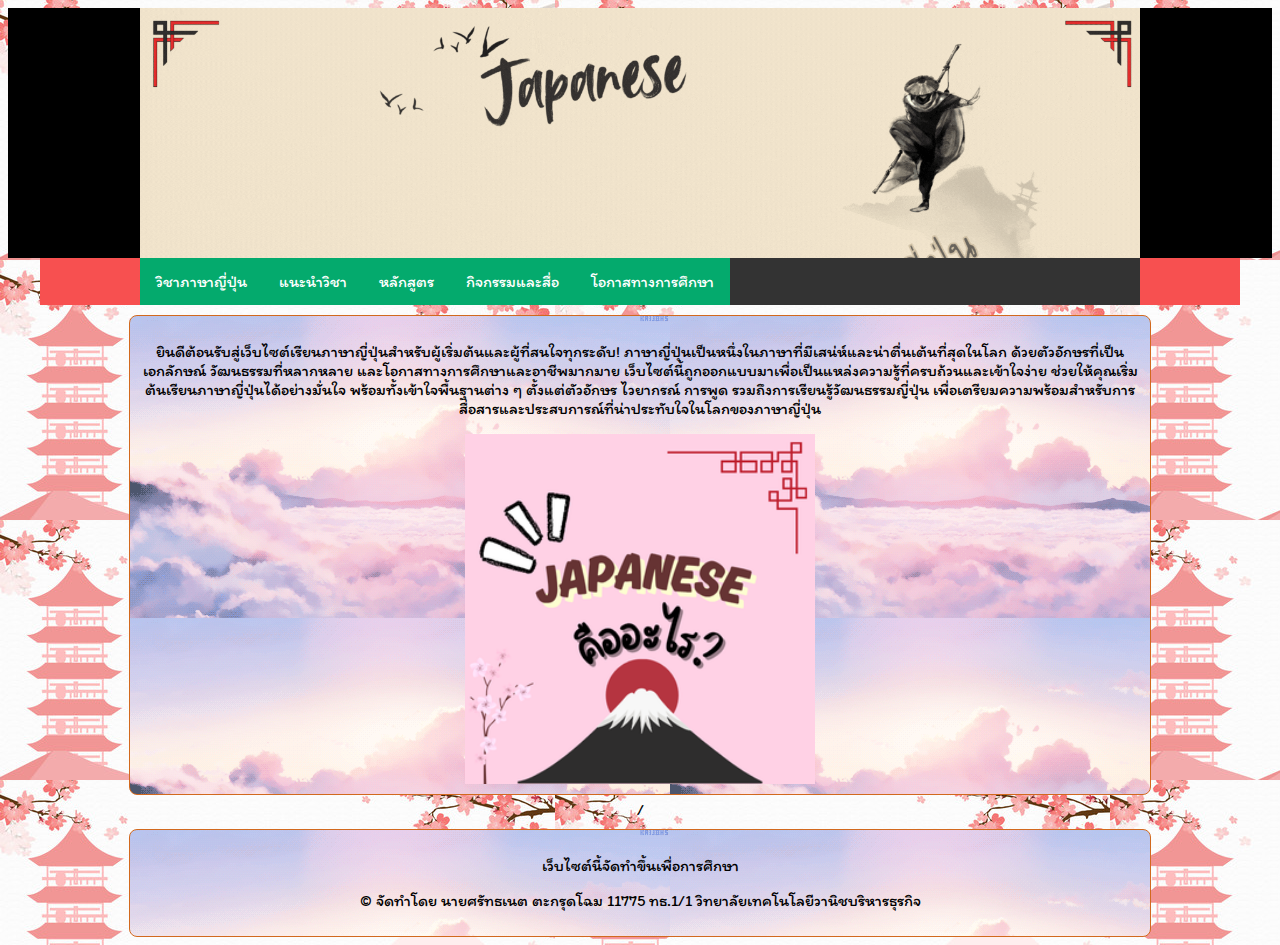
<file: index.html>
<!DOCTYPE html>
<html lang="en">
<head>
    <meta charset="UTF-8">
    <meta name="viewport" content="width=device-width, initial-scale=1.0">
    <title>วิชาภาษาญี่ปุ่น</title>

<link href="style.css" rel="stylesheet" type="text/css" />
<link rel="preconnect" href="https://fonts.googleapis.com">
<link rel="preconnect" href="https://fonts.gstatic.com" crossorigin>
<link href="https://fonts.googleapis.com/css2?family=Itim&family=Prompt&display=swap" rel="stylesheet">

</head>

<body class="itim-regular">
    <div class="header">
        <img class="img-head" src="images/Banner.GIF.gif" alt="Banner Japanese" width="100%"/>
    </div>

    <div class="navigator">
        <div class="menubar">
            <ul class="ul-menu">
                <li class="li-menu active">
                    <a href="index.html">วิชาภาษาญี่ปุ่น</a>
                </li>

                <li class="li-menu active">
                    <a href="introduction.html">แนะนำวิชา</a>
                </li>

                <li class="li-menu active"><a href="course.html">หลักสูตร</a>
                </li>

                <li class="li-menu active"><a href="Activities.html">กิจกรรมและสื่อ</a>
                </li>

                <li class="li-menu active"><a href="educational.html">โอกาสทางการศึกษา</a>
                </li>
                
            </ul>
        </div>

    </div>

    <div class="content">
        <p>ยินดีต้อนรับสู่เว็บไซต์เรียนภาษาญี่ปุ่นสำหรับผู้เริ่มต้นและผู้ที่สนใจทุกระดับ! ภาษาญี่ปุ่นเป็นหนึ่งในภาษาที่มีเสน่ห์และน่าตื่นเต้นที่สุดในโลก ด้วยตัวอักษรที่เป็นเอกลักษณ์ วัฒนธรรมที่หลากหลาย และโอกาสทางการศึกษาและอาชีพมากมาย เว็บไซต์นี้ถูกออกแบบมาเพื่อเป็นแหล่งความรู้ที่ครบถ้วนและเข้าใจง่าย ช่วยให้คุณเริ่มต้นเรียนภาษาญี่ปุ่นได้อย่างมั่นใจ พร้อมทั้งเข้าใจพื้นฐานต่าง ๆ ตั้งแต่ตัวอักษร ไวยากรณ์ การพูด รวมถึงการเรียนรู้วัฒนธรรมญี่ปุ่น เพื่อเตรียมความพร้อมสำหรับการสื่อสารและประสบการณ์ที่น่าประทับใจในโลกของภาษาญี่ปุ่น</p>
        <img src="images/Image (1).png" alt="Banner Japanese" width="30%"/>
    </div>/

    <div class="footer">
        <p>เว็บไซต์นี้จัดทำขึ้นเพื่อการศึกษา</p>
        <p>&copy; จัดทำโดย นายศรัทธเนต ตะกรุดโฉม 11775 ทธ.1/1 วิทยาลัยเทคโนโลยีวานิชบริหารธุรกิจ</p>
    </div>
</body>
</html>
</file>
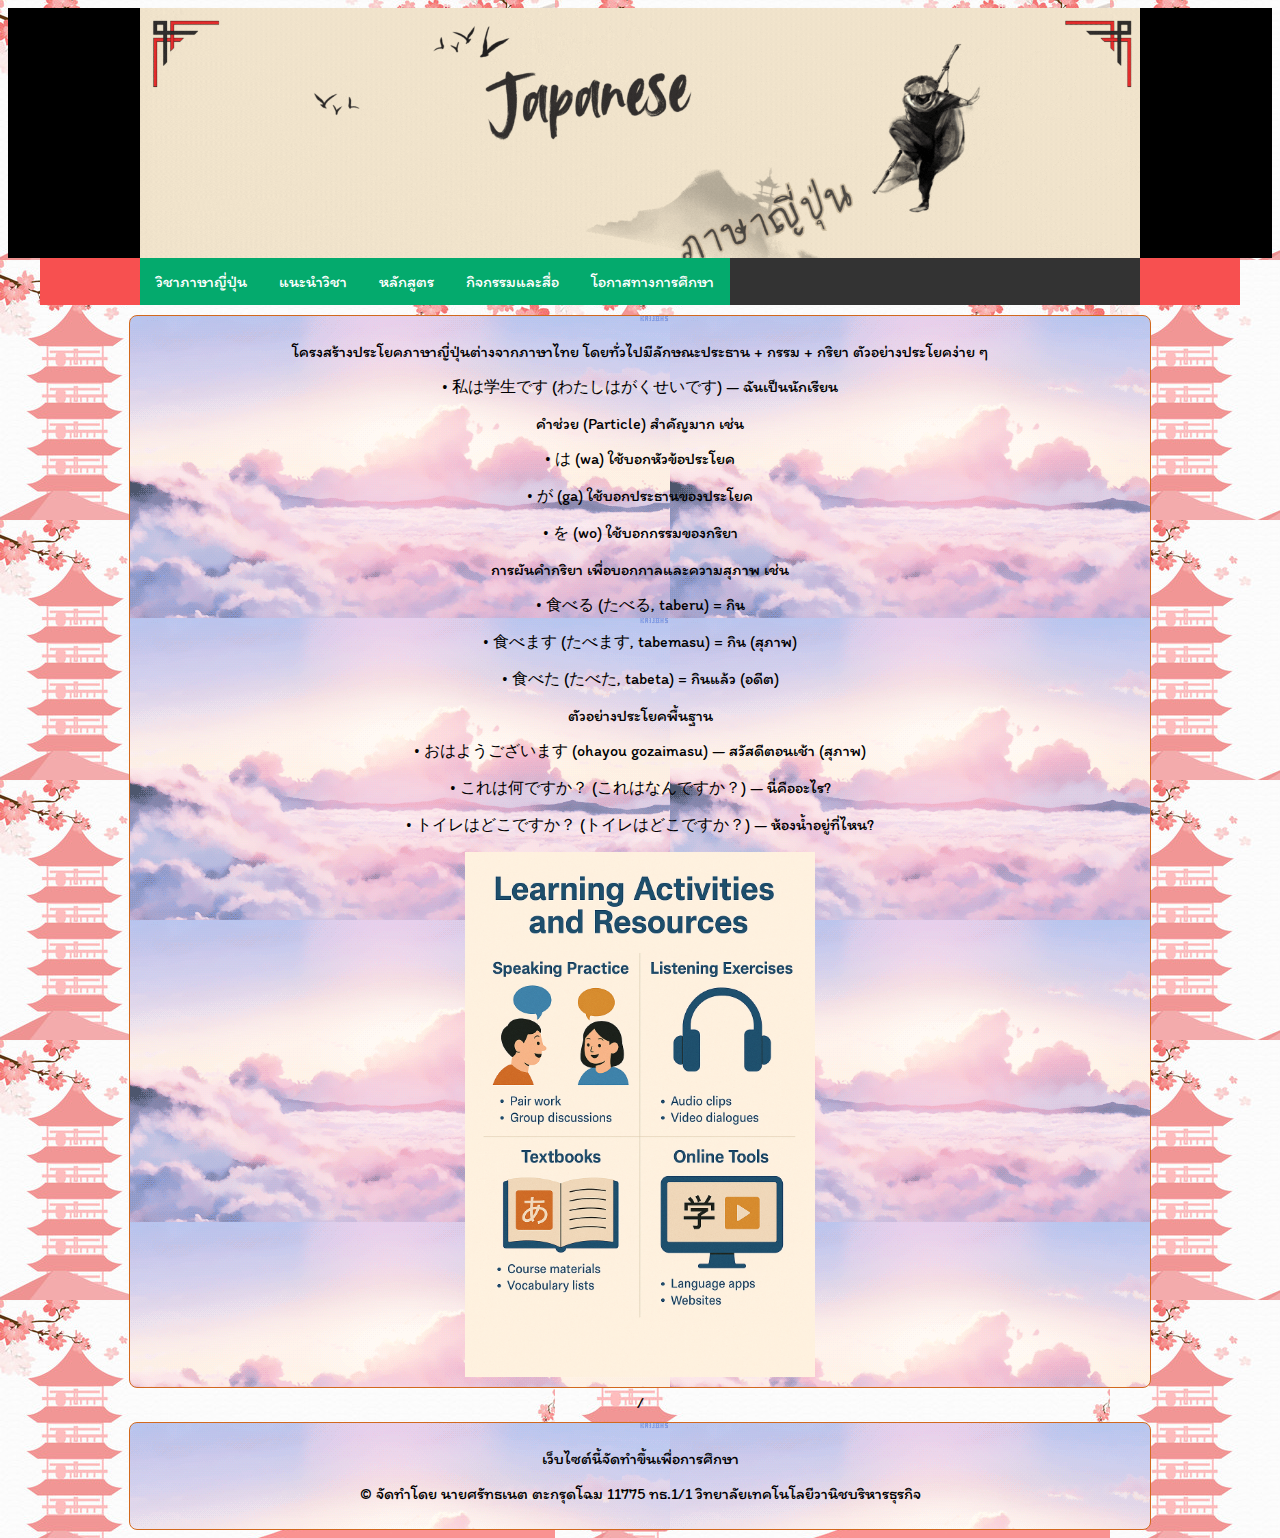
<file: Activities.html>
<!DOCTYPE html>
<html lang="en">
<head>
    <meta charset="UTF-8">
    <meta name="viewport" content="width=device-width, initial-scale=1.0">
    <title>วิชาภาษาญี่ปุ่น</title>

<link href="style.css" rel="stylesheet" type="text/css" />
<link rel="preconnect" href="https://fonts.googleapis.com">
<link rel="preconnect" href="https://fonts.gstatic.com" crossorigin>
<link href="https://fonts.googleapis.com/css2?family=Itim&family=Prompt&display=swap" rel="stylesheet">

</head>

<body class="itim-regular">
    <div class="header">
        <img class="img-head" src="images/Banner.GIF.gif" alt="Banner Japanese" width="100%"/>
    </div>

    <div class="navigator">
        <div class="menubar">
            <ul class="ul-menu">
                <li class="li-menu active">
                    <a href="index.html">วิชาภาษาญี่ปุ่น</a>
                </li>

                <li class="li-menu active">  
                    <a href="introduction.html">แนะนำวิชา</a>
                </li>

                <li class="li-menu active"><a href="course.html">หลักสูตร</a>
                </li>

                <li class="li-menu active"><a href="Activities.html">กิจกรรมและสื่อ</a>
                </li>

                <li class="li-menu active"><a href="educational.html">โอกาสทางการศึกษา</a>
                </li>
                
            </ul>
        </div>

    </div>

    <div class="content">
        <p>โครงสร้างประโยคภาษาญี่ปุ่นต่างจากภาษาไทย โดยทั่วไปมีลักษณะประธาน + กรรม + กริยา
ตัวอย่างประโยคง่าย ๆ
<p></p>•	私は学生です (わたしはがくせいです) — ฉันเป็นนักเรียน</p>
คำช่วย (Particle) สำคัญมาก เช่น
<p>•	は (wa) ใช้บอกหัวข้อประโยค</p>
<p>•	が (ga) ใช้บอกประธานของประโยค</p>
<p>•	を (wo) ใช้บอกกรรมของกริยา</p>
การผันคำกริยา เพื่อบอกกาลและความสุภาพ เช่น
<p>•	食べる (たべる, taberu) = กิน</p>
<p>•	食べます (たべます, tabemasu) = กิน (สุภาพ)</p>
<p>•	食べた (たべた, tabeta) = กินแล้ว (อดีต)</p>
ตัวอย่างประโยคพื้นฐาน
<p>•	おはようございます (ohayou gozaimasu) — สวัสดีตอนเช้า (สุภาพ)</p>
<p>•	これは何ですか？ (これはなんですか？) — นี่คืออะไร?</p>
<p>•	トイレはどこですか？ (トイレはどこですか？) — ห้องน้ำอยู่ที่ไหน?</p>
</p>
        <img src="images/กิจกรรมและสื่อการเรียน.png" alt="Banner Japanese" width="30%"/>
    </div>/

    <div class="footer">
        <p>เว็บไซต์นี้จัดทำขึ้นเพื่อการศึกษา</p>
        <p>&copy; จัดทำโดย นายศรัทธเนต ตะกรุดโฉม 11775 ทธ.1/1 วิทยาลัยเทคโนโลยีวานิชบริหารธุรกิจ</p>
    </div>
</body>
</html>
</file>
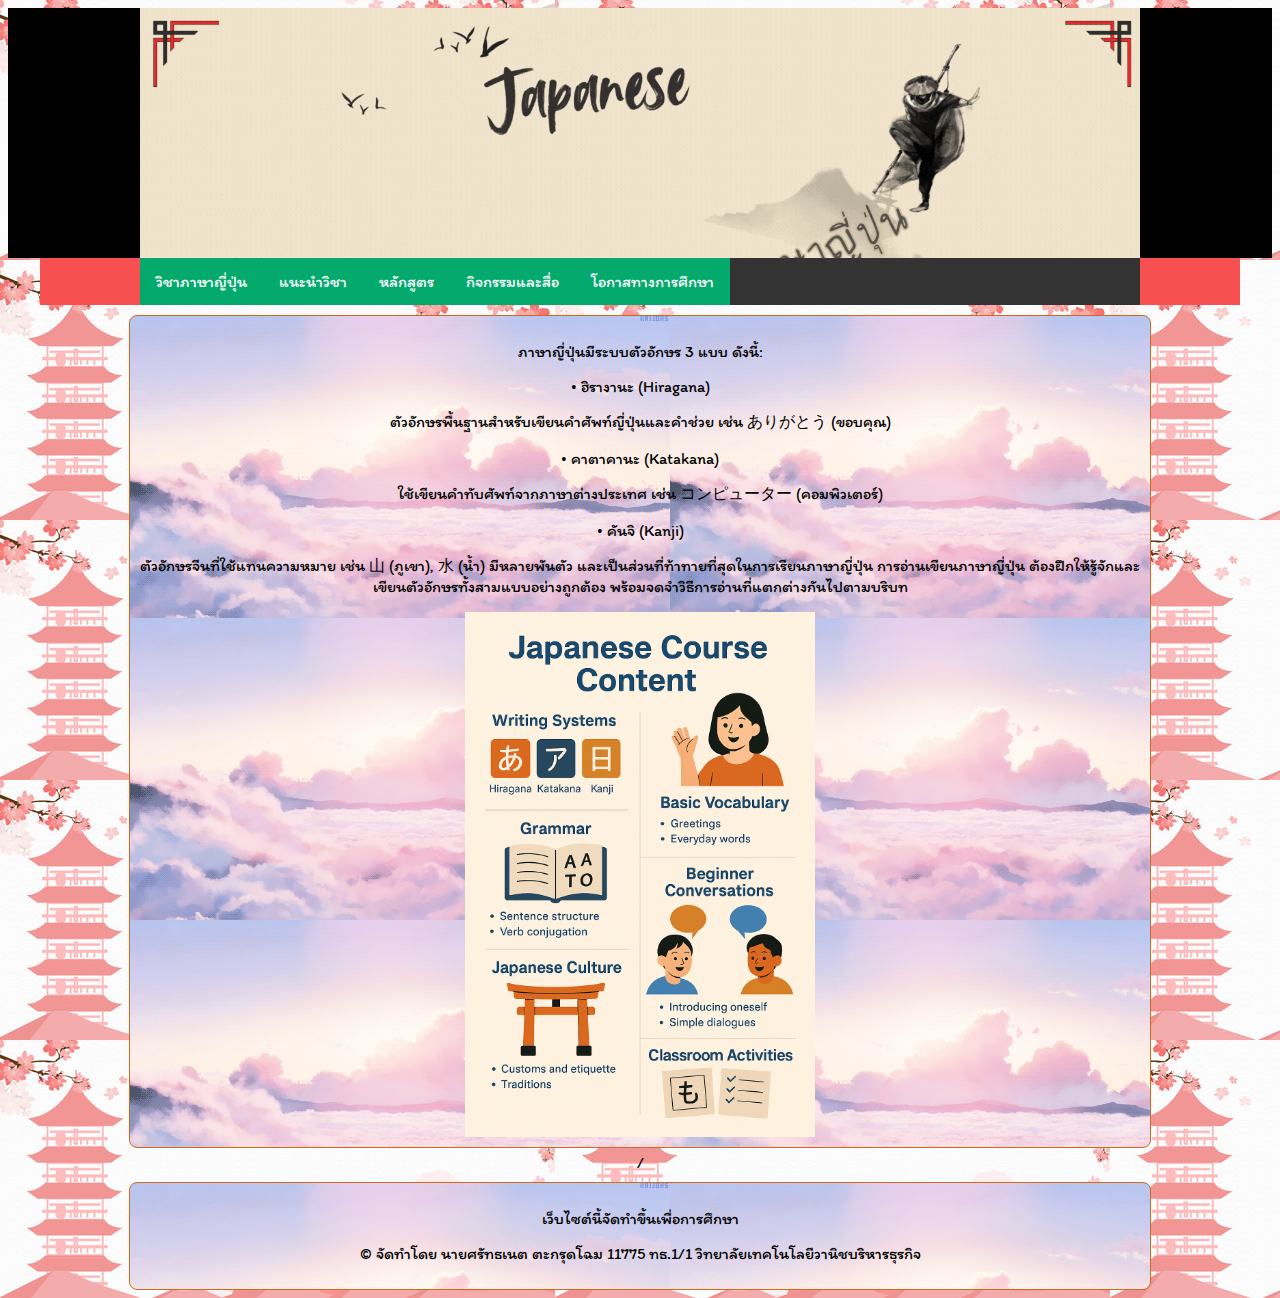
<file: course.html>
<!DOCTYPE html>
<html lang="en">
<head>
    <meta charset="UTF-8">
    <meta name="viewport" content="width=device-width, initial-scale=1.0">
    <title>วิชาภาษาญี่ปุ่น</title>

<link href="style.css" rel="stylesheet" type="text/css" />
<link rel="preconnect" href="https://fonts.googleapis.com">
<link rel="preconnect" href="https://fonts.gstatic.com" crossorigin>
<link href="https://fonts.googleapis.com/css2?family=Itim&family=Prompt&display=swap" rel="stylesheet">

</head>

<body class="itim-regular">
    <div class="header">
        <img class="img-head" src="images/Banner.GIF.gif" alt="Banner Japanese" width="100%"/>
    </div>

    <div class="navigator">
        <div class="menubar">
            <ul class="ul-menu">
                <li class="li-menu active">
                    <a href="index.html">วิชาภาษาญี่ปุ่น</a>
                </li>

                <li class="li-menu active">
                    <a href="introduction.html">แนะนำวิชา</a>
                </li>

                <li class="li-menu active"><a href="course.html">หลักสูตร</a>
                </li>

                <li class="li-menu active"><a href="Activities.html">กิจกรรมและสื่อ</a>
                </li>

                <li class="li-menu active"><a href="educational.html">โอกาสทางการศึกษา</a>
                </li>
                
            </ul>
        </div>

    </div>

    <div class="content">
        <p>ภาษาญี่ปุ่นมีระบบตัวอักษร 3 แบบ ดังนี้:
         <p> •	ฮิรางานะ (Hiragana)</p>
        ตัวอักษรพื้นฐานสำหรับเขียนคำศัพท์ญี่ปุ่นและคำช่วย เช่น ありがとう (ขอบคุณ)
         <p>  •	คาตาคานะ (Katakana)</p>
        ใช้เขียนคำทับศัพท์จากภาษาต่างประเทศ เช่น コンピューター (คอมพิวเตอร์)
         <p>   •	คันจิ (Kanji)</p>
ตัวอักษรจีนที่ใช้แทนความหมาย เช่น 山 (ภูเขา), 水 (น้ำ)
มีหลายพันตัว และเป็นส่วนที่ท้าทายที่สุดในการเรียนภาษาญี่ปุ่น
การอ่านเขียนภาษาญี่ปุ่น ต้องฝึกให้รู้จักและเขียนตัวอักษรทั้งสามแบบอย่างถูกต้อง พร้อมจดจำวิธีการอ่านที่แตกต่างกันไปตามบริบท
</p>
        <img src="images/หลักสูตรและเนื้อหาที่เรียน.png" alt="Banner Japanese" width="30%"/>
    </div>/

    <div class="footer">
        <p>เว็บไซต์นี้จัดทำขึ้นเพื่อการศึกษา</p>
        <p>&copy; จัดทำโดย นายศรัทธเนต ตะกรุดโฉม 11775 ทธ.1/1 วิทยาลัยเทคโนโลยีวานิชบริหารธุรกิจ</p>
    </div>
</body>
</html>
</file>
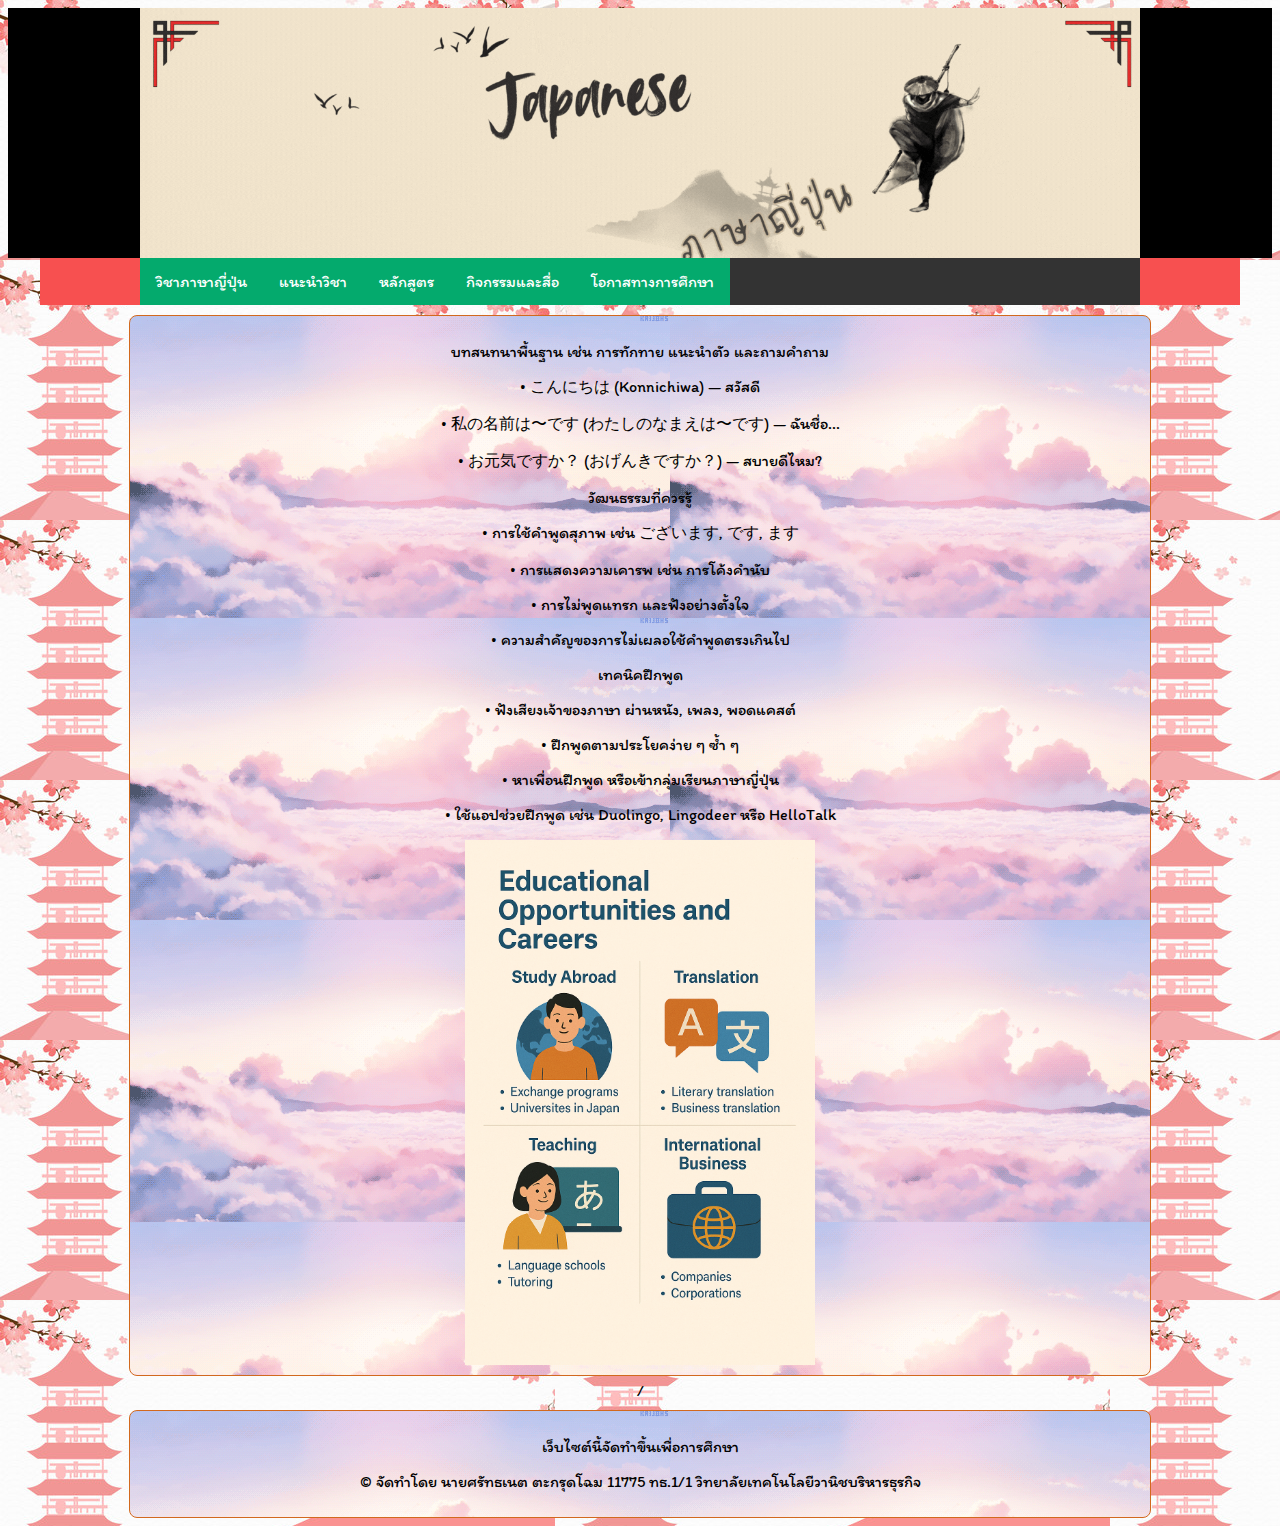
<file: educational.html>
<!DOCTYPE html>
<html lang="en">
<head>
    <meta charset="UTF-8">
    <meta name="viewport" content="width=device-width, initial-scale=1.0">
    <title>วิชาภาษาญี่ปุ่น</title>

<link href="style.css" rel="stylesheet" type="text/css" />
<link rel="preconnect" href="https://fonts.googleapis.com">
<link rel="preconnect" href="https://fonts.gstatic.com" crossorigin>
<link href="https://fonts.googleapis.com/css2?family=Itim&family=Prompt&display=swap" rel="stylesheet">

</head>

<body class="itim-regular">
    <div class="header">
        <img class="img-head" src="images/Banner.GIF.gif" alt="Banner Japanese" width="100%"/>
    </div>

    <div class="navigator">
        <div class="menubar">
            <ul class="ul-menu">
                <li class="li-menu active">
                    <a href="index.html">วิชาภาษาญี่ปุ่น</a>
                </li>
                <li class="li-menu active">
                    
                    <a href="introduction.html">แนะนำวิชา</a>
                </li>

                <li class="li-menu active"><a href="course.html">หลักสูตร</a>
                </li>

                <li class="li-menu active"><a href="Activities.html">กิจกรรมและสื่อ</a>
                </li>

                <li class="li-menu active"><a href="educational.html">โอกาสทางการศึกษา</a>
                </li>
                
            </ul>
        </div>

    </div>

    <div class="content">
        <p>บทสนทนาพื้นฐาน เช่น การทักทาย แนะนำตัว และถามคำถาม
<p> •	こんにちは (Konnichiwa) — สวัสดี</p>
<p> •	私の名前は〜です (わたしのなまえは〜です) — ฉันชื่อ...</p>
<p> •	お元気ですか？ (おげんきですか？) — สบายดีไหม?</p>
วัฒนธรรมที่ควรรู้
<p> •	การใช้คำพูดสุภาพ เช่น ございます, です, ます</p>
<p> •	การแสดงความเคารพ เช่น การโค้งคำนับ</p>
<p> •	การไม่พูดแทรก และฟังอย่างตั้งใจ</p>
<p> •	ความสำคัญของการไม่เผลอใช้คำพูดตรงเกินไป</p>
เทคนิคฝึกพูด
<p> •	ฟังเสียงเจ้าของภาษา ผ่านหนัง, เพลง, พอดแคสต์</p>
<p> •	ฝึกพูดตามประโยคง่าย ๆ ซ้ำ ๆ</p>
<p> •	หาเพื่อนฝึกพูด หรือเข้ากลุ่มเรียนภาษาญี่ปุ่น</p>
<p> •	ใช้แอปช่วยฝึกพูด เช่น Duolingo, Lingodeer หรือ HelloTalk</p>
</p>
        <img src="images/โอกาสทางการศึกษาและอาชีพ.png" alt="Banner Japanese" width="30%"/>
    </div>/

    <div class="footer">
        <p>เว็บไซต์นี้จัดทำขึ้นเพื่อการศึกษา</p>
        <p>&copy; จัดทำโดย นายศรัทธเนต ตะกรุดโฉม 11775 ทธ.1/1 วิทยาลัยเทคโนโลยีวานิชบริหารธุรกิจ</p>
    </div>
</body>
</html>
</file>
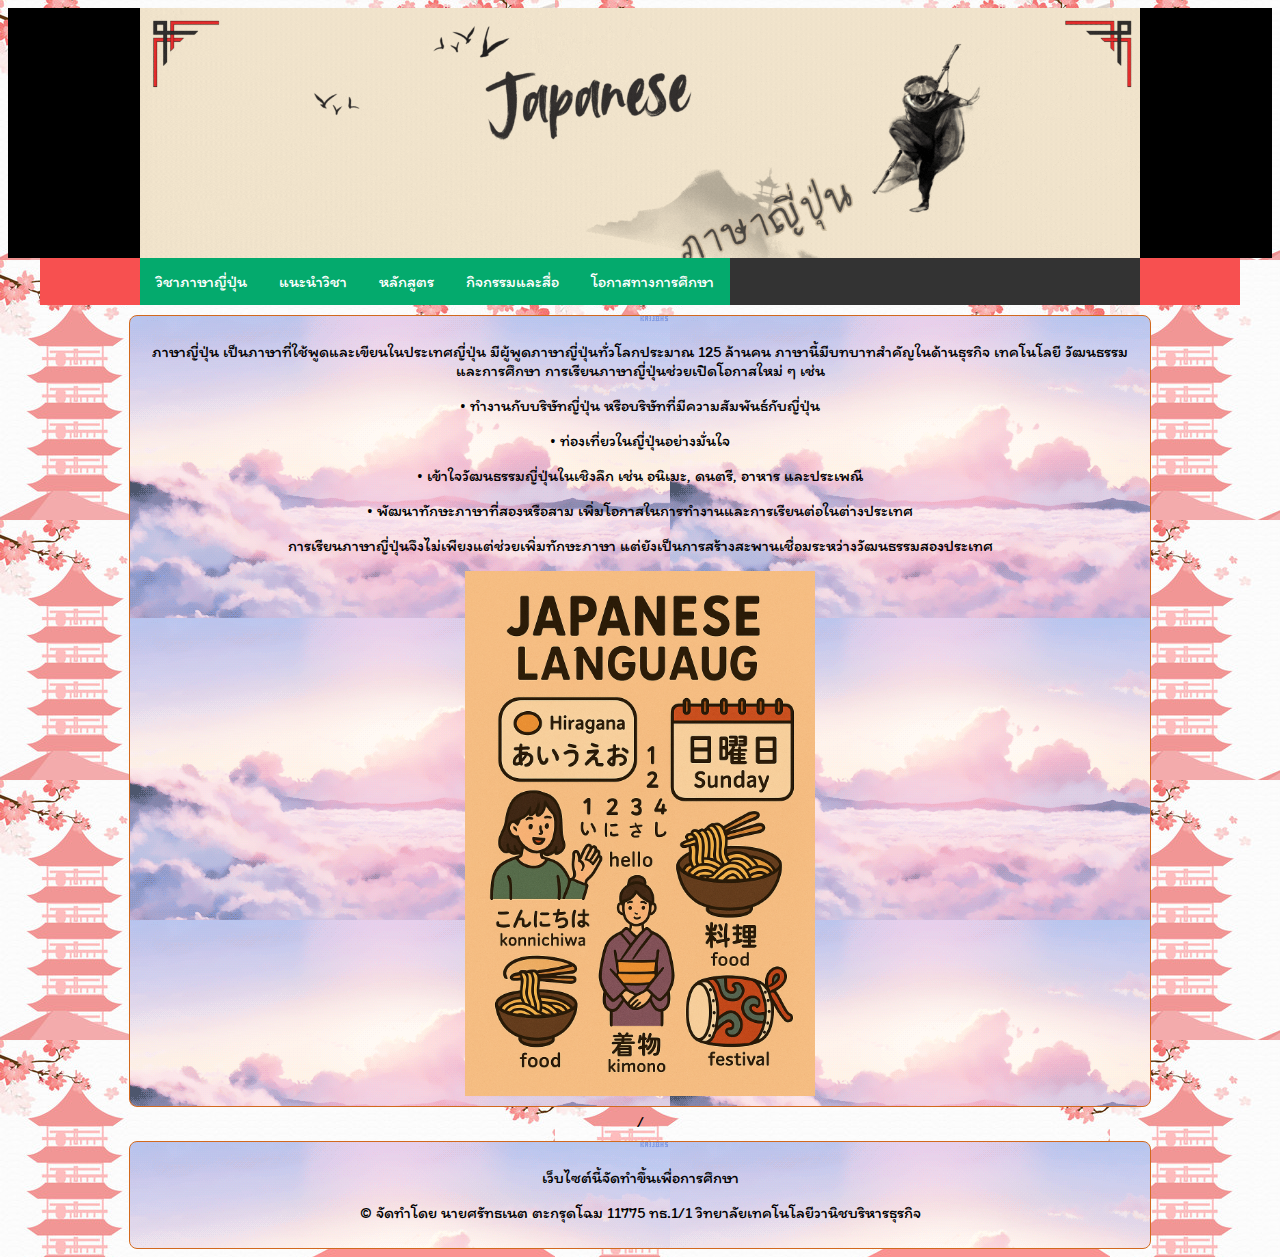
<file: introduction.html>
<!DOCTYPE html>
<html lang="en">
<head>
    <meta charset="UTF-8">
    <meta name="viewport" content="width=device-width, initial-scale=1.0">
    <title>วิชาภาษาญี่ปุ่น</title>

<link href="style.css" rel="stylesheet" type="text/css" />
<link rel="preconnect" href="https://fonts.googleapis.com">
<link rel="preconnect" href="https://fonts.gstatic.com" crossorigin>
<link href="https://fonts.googleapis.com/css2?family=Itim&family=Prompt&display=swap" rel="stylesheet">

</head>

<body class="itim-regular">
    <div class="header">
        <img class="img-head" src="images/Banner.GIF.gif" alt="Banner Japanese" width="100%"/>
    </div>

    <div class="navigator">
        <div class="menubar">
            <ul class="ul-menu">
                <li class="li-menu active"><a class="active" href="index.html">วิชาภาษาญี่ปุ่น</a></li>
                <li class="li-menu active"><a แนะนำวิชา href="introduction.html">แนะนำวิชา</a></li>
                <li class="li-menu active"><a หลักสูตร href="course.html">หลักสูตร</a></li>
                <li class="li-menu active"><a กิจกรรมและสื่อ href="Activities.html">กิจกรรมและสื่อ</a></li>
                <li class="li-menu active"><a โอกาสทางการศึกษา href="educational.html">โอกาสทางการศึกษา</a></li>
                
            </ul>
        </div>

    </div>

    <div class="content">
        <p>ภาษาญี่ปุ่น เป็นภาษาที่ใช้พูดและเขียนในประเทศญี่ปุ่น มีผู้พูดภาษาญี่ปุ่นทั่วโลกประมาณ 125 ล้านคน ภาษานี้มีบทบาทสำคัญในด้านธุรกิจ เทคโนโลยี วัฒนธรรม และการศึกษา การเรียนภาษาญี่ปุ่นช่วยเปิดโอกาสใหม่ ๆ เช่น
           <p> •	ทำงานกับบริษัทญี่ปุ่น หรือบริษัทที่มีความสัมพันธ์กับญี่ปุ่น</p>
           <p> •	ท่องเที่ยวในญี่ปุ่นอย่างมั่นใจ</p>
           <p> •	เข้าใจวัฒนธรรมญี่ปุ่นในเชิงลึก เช่น อนิเมะ, ดนตรี, อาหาร และประเพณี</p>
           <p> •   พัฒนาทักษะภาษาที่สองหรือสาม เพิ่มโอกาสในการทำงานและการเรียนต่อในต่างประเทศ</p>
การเรียนภาษาญี่ปุ่นจึงไม่เพียงแต่ช่วยเพิ่มทักษะภาษา แต่ยังเป็นการสร้างสะพานเชื่อมระหว่างวัฒนธรรมสองประเทศ

</p>
        <img src="images/แนะนำวิชาภาษาญี่ปุ่น.png" alt="Banner Japanese" width="20%"/>
    </div>/

    <div class="footer">
        <p>เว็บไซต์นี้จัดทำขึ้นเพื่อการศึกษา</p>
        <p>&copy; จัดทำโดย นายศรัทธเนต ตะกรุดโฉม 11775 ทธ.1/1 วิทยาลัยเทคโนโลยีวานิชบริหารธุรกิจ</p>
    </div>
</body>
</html>
</file>
<file: style.css>
@charset "utf-8";

.prompt-regular {
  font-family: "Prompt", sans-serif;
  font-weight: 400;
  font-style: normal;
}

.itim-regular {
  font-family: "Itim", cursive;
  font-weight: 400;
  font-style: normal;
}

body {
    background-image: url(images/Fuu.png);
    color: rgb(0, 0, 0);
    text-align: center;
}

.header{
    text-align: center;
    background-color: black;
}

.img-head{
    width: 1000px; /* 100% or 1000px */
}

.navigator{
    background-color: rgb(247, 80, 80);
    width: 1200px;
    margin: 0px auto;
}

.menubar{
    background-color: blanchedalmond;
    width: 1000px;
    margin: 0px auto;

}

.ul-menu {
  list-style-type: none;
  margin: 0;
  padding: 0;
  overflow: hidden;
  background-color: #333;
}

.li-menu {
  float: left;
}

.li-menu a {
  display: block;
  color: white;
  text-align: center;
  padding: 14px 16px;
  text-decoration: none;
}

.li-menu a:hover:not(.active) {
  background-color: #111;
}

.active {
  background-color: #04AA6D;
}

.content {
  width: 1000px; ;
  clear: both;
  margin: 10px auto;
  margin-bottom: 5px;
  background-image: url(images/sky.gif);

  padding: 10px;
  border-radius: 8px;
  border: 1px solid chocolate;
}

img{
  display: block;
  margin-left: auto;
  margin-right: auto;
  width: 35%;
}

.footer {
  width: 1000px; ;
  clear: both;
  margin: 10px auto;
  margin-bottom: 5px;
  background-image: url(images/sky.gif);

  padding: 10px;
  border-radius: 8px;
  border: 1px solid chocolate;
  text-align: center;
}
</file>
